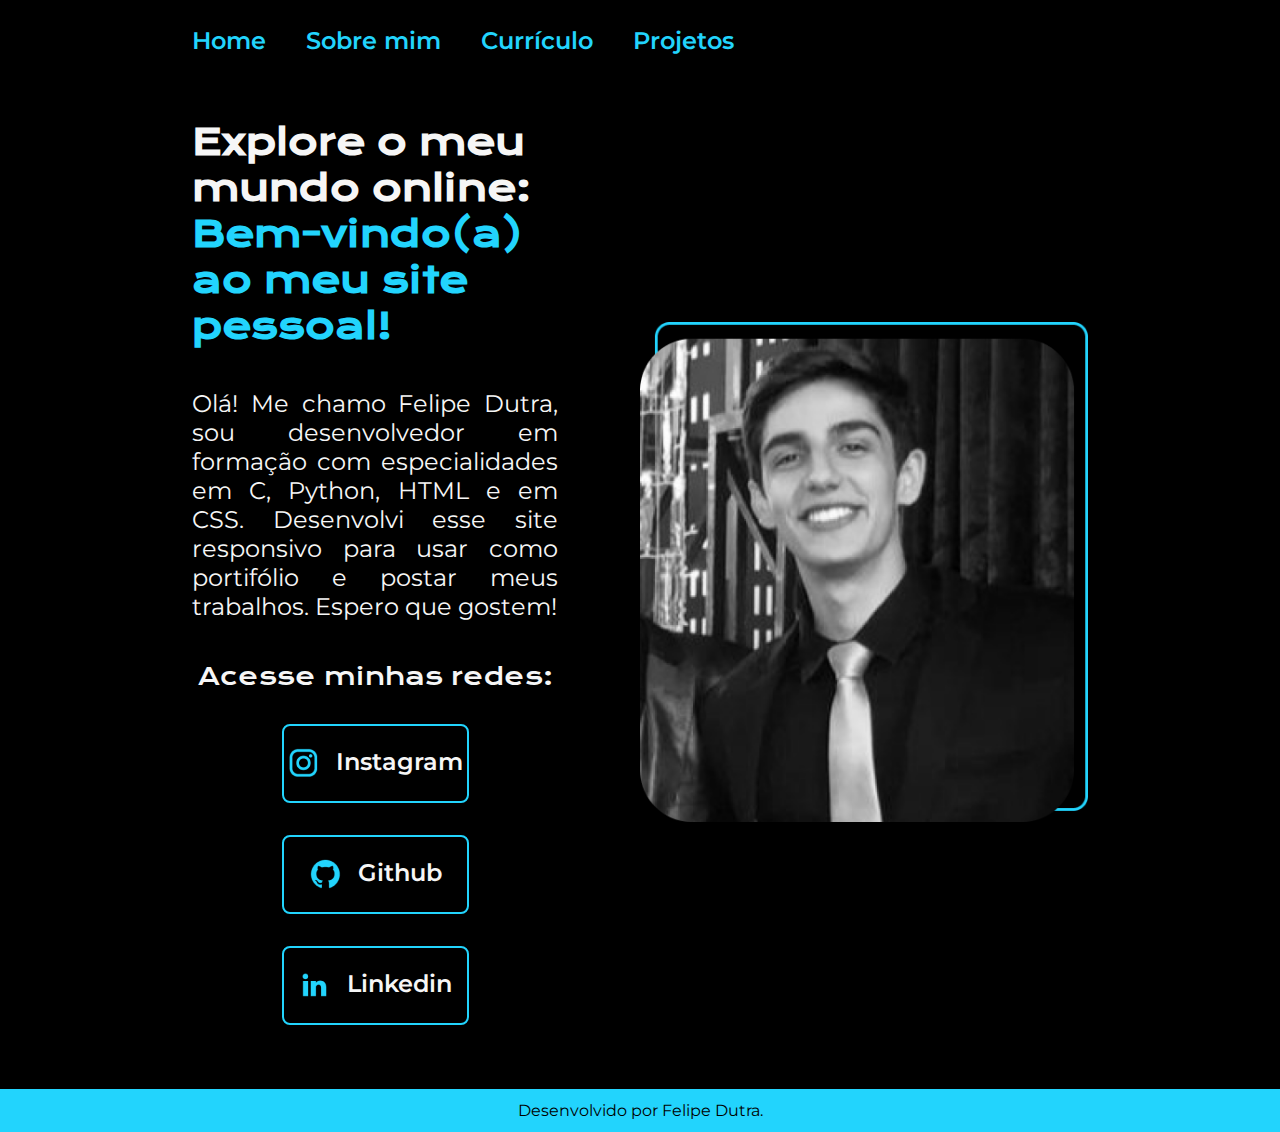
<file: Page HTML/index.html>
<!-- Isso é um comentário e será ignorado  -->
<!-- Função pré definida para ainiciar a página ! -->
<!DOCTYPE html>
<html lang="pt-br">
<head>
    <meta charset="UTF-8">
    <meta http-equiv="X-UA-Compatible" content="IE=edge"> 
    <meta name="viewport" content="width=device-width, initial-scale=1.0">
    <title>Home</title>
    <link rel="stylesheet" href="./styles/styles.css">
</head>
<body>
    <header class="cabecalho">
        <nav class="cabecalho__menu">
            <a class="cabecalho__menu__link" href="index.html"> Home </a>
            <a class="cabecalho__menu__link" href="about.html"> Sobre mim </a>
            <a class="cabecalho__menu__link" href="curriculo.html"> Currículo </a>
            <a class="cabecalho__menu__link" href="projetos.html"> Projetos </a>
        </nav>
    </header>
    <main class="apresentacao">
        <section class="apresentacao__conteudo">
            <h1 class="apresentacao__conteudo__titulo">Explore o meu mundo online: <strong class="titulo-destaque"> Bem-vindo(a) ao meu site pessoal! </strong></h1>
            <p class="apresentacao__conteudo__texto">Olá! Me chamo Felipe Dutra, sou desenvolvedor em formação com especialidades em C, Python, HTML e em CSS. Desenvolvi esse site responsivo para usar como portifólio e postar meus trabalhos. Espero que gostem!</p>
            <div class="apresentacao__links">
                <h2 class= "apresentacao__links__subtitulo"> Acesse minhas redes: </h2>
                <a class="apresentacao__links__link" href="https://instagram.com/dutra_felipe_">
                    <img src="./assets/instagram.png" alt="Logo do Instagram">
                    Instagram
                </a>
                <a class="apresentacao__links__link" href="https://github.com/Bullsyeswild">
                    <img src="./assets/github.png" alt="Logo do Github">
                    Github
                </a>
                <a class="apresentacao__links__link" href="https://www.linkedin.com/in/felipe-dutra-32604926b/">
                    <img src="./assets/linkedin.png" alt="Logo do Linkedin">
                    Linkedin
                </a>
            </div>
        </section>
        <img class="apresentacao__imagem"  src="./assets/dutra.png" alt="Foto de Felipe">
    </main>
    <footer class="rodape">
        <p> Desenvolvido por Felipe Dutra. </p>
    </footer>
</body>
</html>
</file>
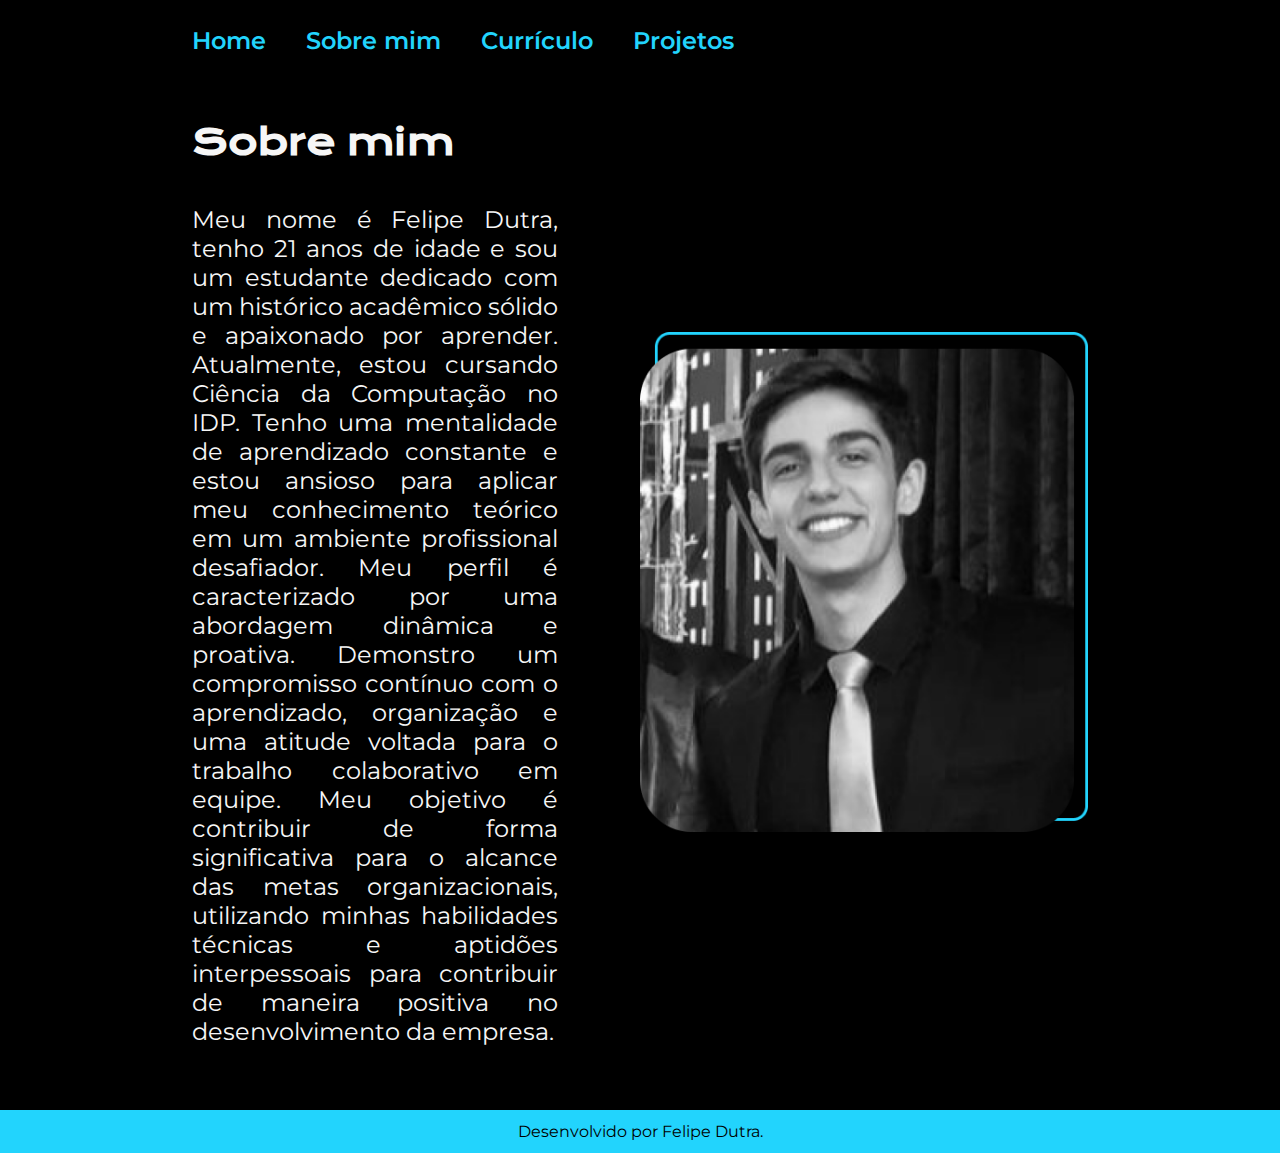
<file: Page HTML/about.html>
<!DOCTYPE html>
<html lang="pt-br">
<head>
    <meta charset="UTF-8">
    <meta http-equiv="X-UA-Compatible" content="IE=edge"> 
    <meta name="viewport" content="width=device-width, initial-scale=1.0">
    <title> Sobre mim </title>
    <link rel="stylesheet" href="./styles/styles.css">
</head>
<body>
    <header class="cabecalho">
        <nav class="cabecalho__menu">
            <a class="cabecalho__menu__link" href="index.html"> Home </a>
            <a class="cabecalho__menu__link" href="about.html"> Sobre mim </a>
            <a class="cabecalho__menu__link" href="curriculo.html"> Currículo </a>
            <a class="cabecalho__menu__link" href="projetos.html"> Projetos </a>
        </nav>
    </header>
    <main class="apresentacao">
        <section class="apresentacao__conteudo">
            <h1 class="apresentacao__conteudo__titulo"> Sobre mim </h1>
            <p class="apresentacao__conteudo__texto">Meu nome é Felipe Dutra, tenho 21 anos de idade e sou um estudante dedicado com um histórico acadêmico sólido e apaixonado por aprender. Atualmente, estou cursando Ciência da Computação no IDP. Tenho uma mentalidade de aprendizado constante e estou ansioso para aplicar meu conhecimento teórico em um ambiente profissional desafiador. Meu perfil é caracterizado por uma abordagem dinâmica e proativa. Demonstro um compromisso contínuo com o aprendizado, organização e uma atitude voltada para o trabalho colaborativo em equipe. Meu objetivo é contribuir de forma significativa para o alcance das metas organizacionais, utilizando minhas habilidades técnicas e aptidões interpessoais para contribuir de maneira positiva no desenvolvimento da empresa.</p>
        </section>
        <img class="apresentacao__imagem" src="./assets/dutra.png" alt="Foto do Felipe">
    </main>
    <footer class="rodape">
        <p> Desenvolvido por Felipe Dutra. </p>
    </footer>
</body>
</html>
</file>
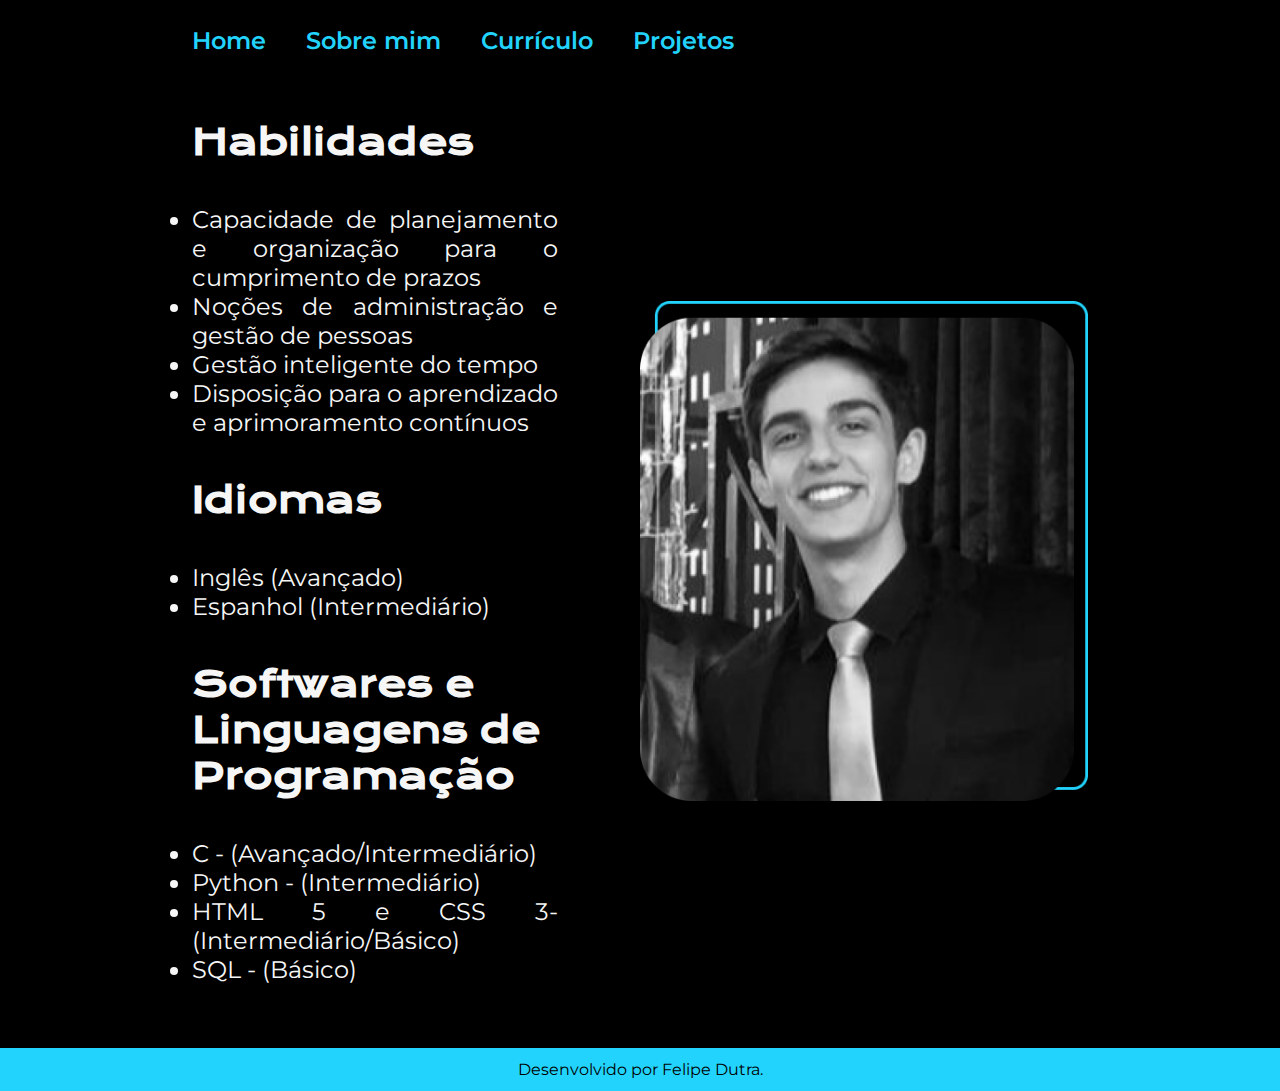
<file: Page HTML/curriculo.html>
<!DOCTYPE html>
<html lang="pt-br">
<head>
    <meta charset="UTF-8">
    <meta http-equiv="X-UA-Compatible" content="IE=edge"> 
    <meta name="viewport" content="width=device-width, initial-scale=1.0">
    <title>Curriculo</title>
    <link rel="stylesheet" href="./styles/styles.css">
</head>
<body>
    <header class="cabecalho">
        <nav class="cabecalho__menu">
            <a class="cabecalho__menu__link" href="index.html"> Home </a>
            <a class="cabecalho__menu__link" href="about.html"> Sobre mim </a>
            <a class="cabecalho__menu__link" href="curriculo.html"> Currículo </a>
            <a class="cabecalho__menu__link" href="projetos.html"> Projetos </a>
        </nav>
    </header>
    <main class="apresentacao">
        <section class="apresentacao__conteudo">
            <h1 class="apresentacao__conteudo__titulo"> Habilidades </h1>
            <ul class="apresentacao__conteudo__texto">
                <li> Capacidade de planejamento e organização para o cumprimento de prazos </li>
                <li> Noções de administração e gestão de pessoas </li>
                <li> Gestão inteligente do tempo </li>
                <li> Disposição para o aprendizado e aprimoramento contínuos </li>
            </ul>
            <h2 class="apresentacao__conteudo__titulo"> Idiomas </h2>
                <ul class="apresentacao__conteudo__texto">
                    <li> Inglês (Avançado) </li>
                    <li> Espanhol (Intermediário) </li>
                </ul>
                <h3 class="apresentacao__conteudo__titulo"> Softwares e Linguagens de Programação </h3>
                <ul class="apresentacao__conteudo__texto">
                    <li> C - (Avançado/Intermediário)</li>
                    <li> Python - (Intermediário)</li>
                    <li> HTML 5 e CSS 3- (Intermediário/Básico)</li>
                    <li> SQL - (Básico) </li>
                </ul>
        </section>
        <img class="apresentacao__imagem" src="./assets/dutra.png" alt="Foto do Felipe">
    </main>
    <footer class="rodape">
        <p> Desenvolvido por Felipe Dutra. </p>
    </footer>
</body>
</html>
</file>
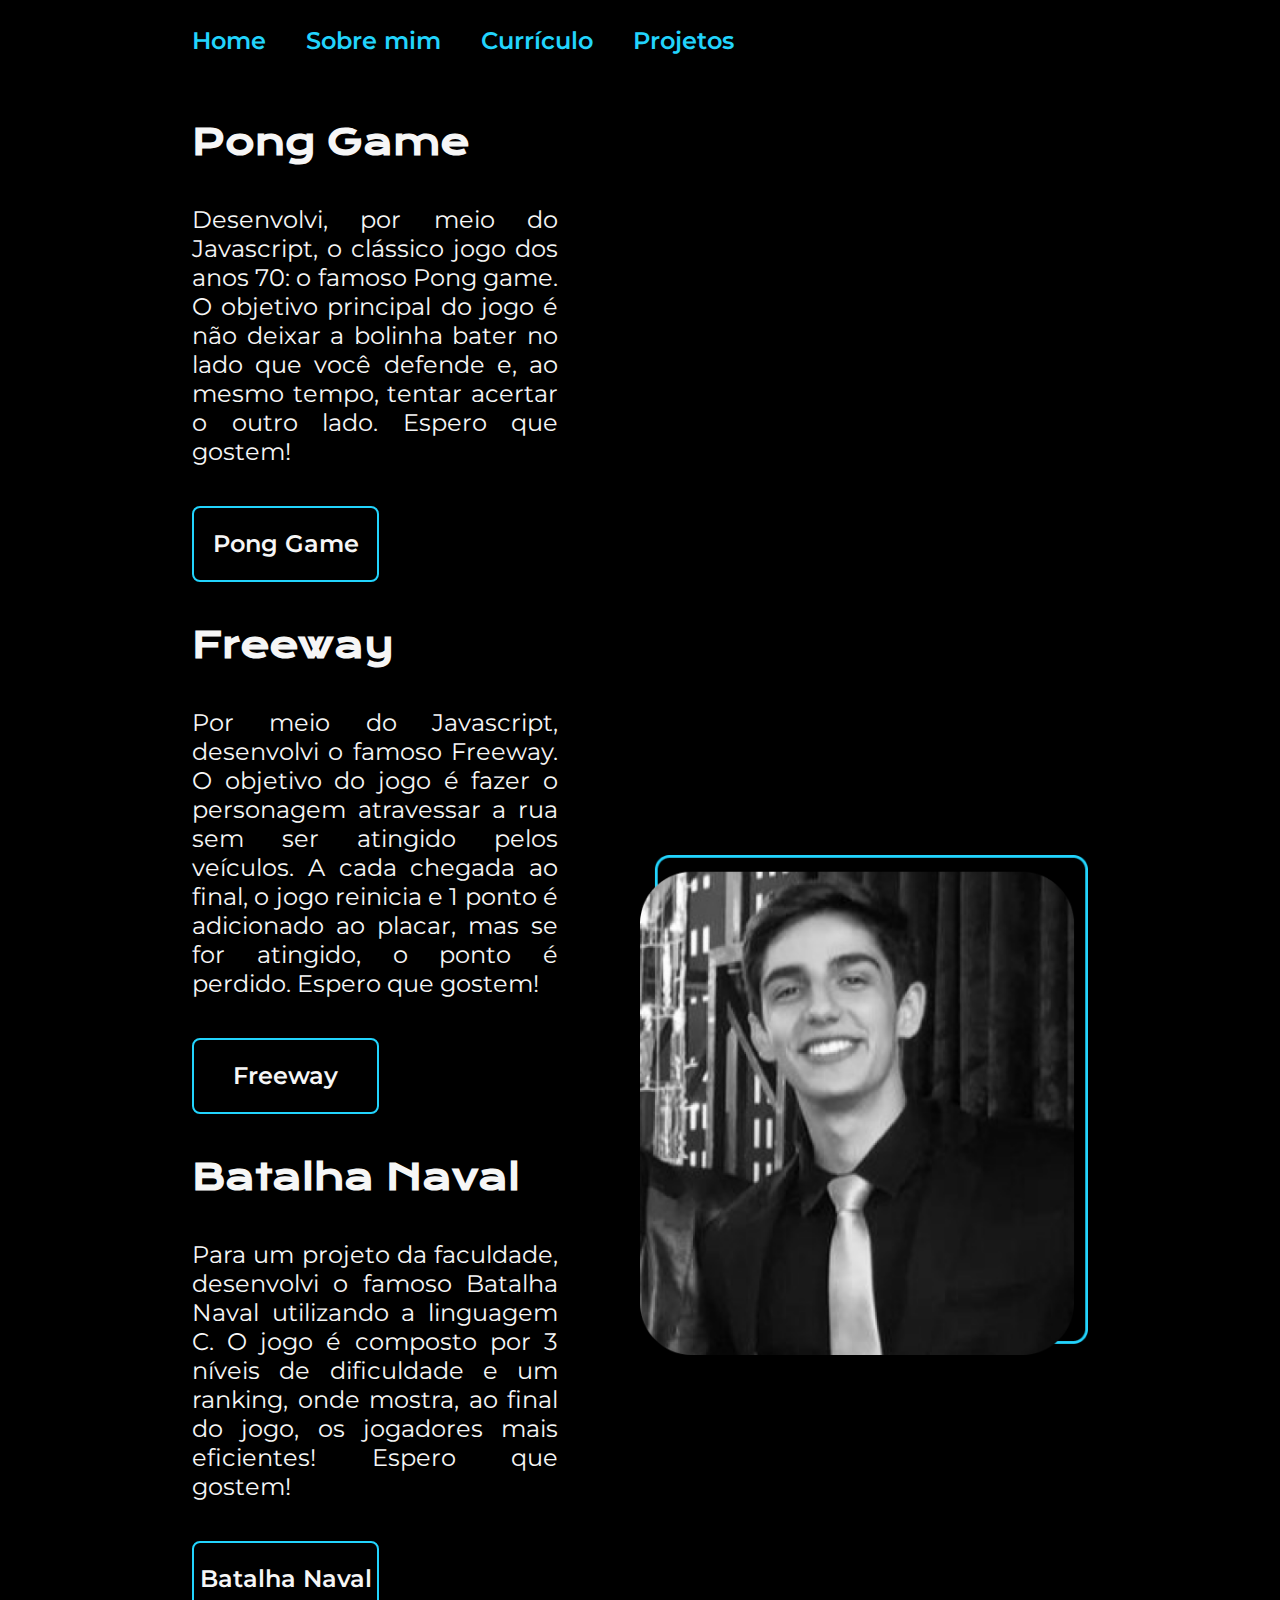
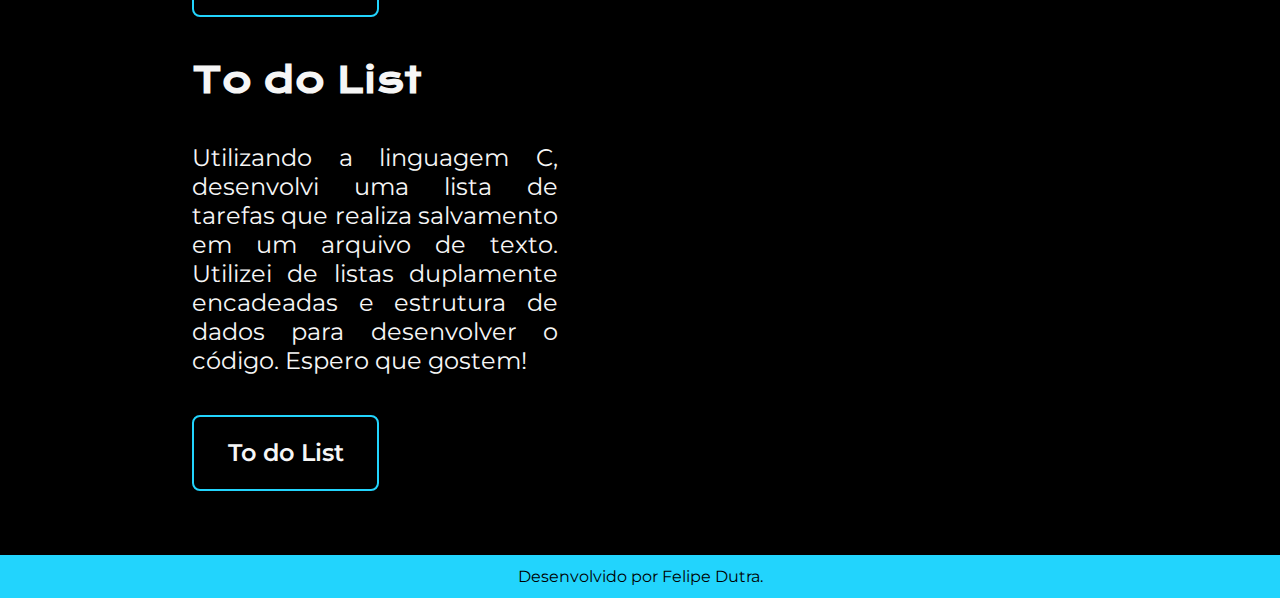
<file: Page HTML/projetos.html>
<!DOCTYPE html>
<html lang="pt-br">
<head>
    <meta charset="UTF-8">
    <meta http-equiv="X-UA-Compatible" content="IE=edge"> 
    <meta name="viewport" content="width=device-width, initial-scale=1.0">
    <title>Projetos</title>
    <link rel="stylesheet" href="./styles/styles.css">
</head>
<body>
<header class="cabecalho">
    <nav class="cabecalho__menu">
        <a class="cabecalho__menu__link" href="index.html"> Home </a>
        <a class="cabecalho__menu__link" href="about.html"> Sobre mim </a>
        <a class="cabecalho__menu__link" href="curriculo.html"> Currículo </a>
        <a class="cabecalho__menu__link" href="projetos.html"> Projetos </a>
    </nav>
</header>
<main class="apresentacao">
    <section class="apresentacao__conteudo">
        <h1 class="apresentacao__conteudo__titulo"> Pong Game </h1>
            <p class="apresentacao__conteudo__texto"> Desenvolvi, por meio do Javascript, o clássico jogo dos anos 70: o famoso Pong game. O objetivo principal do jogo é não deixar a bolinha bater no lado que você defende e, ao mesmo tempo, tentar acertar o outro lado. Espero que gostem!</p>
            <a class="apresentacao__links__link" href="https://editor.p5js.org/Bullsyeswild/collections/DvXUaKEHU"> Pong Game </a>
        <h2 class="apresentacao__conteudo__titulo"> Freeway </h2>
            <p class="apresentacao__conteudo__texto"> Por meio do Javascript, desenvolvi o famoso Freeway. O objetivo do jogo é fazer o personagem atravessar a rua sem ser atingido pelos veículos. A cada chegada ao final, o jogo reinicia e 1 ponto é adicionado ao placar, mas se for atingido, o ponto é perdido. Espero que gostem!</p>
            <a class="apresentacao__links__link" href="https://editor.p5js.org/Bullsyeswild/collections/DvXUaKEHU"> Freeway  </a>
        <h3 class="apresentacao__conteudo__titulo"> Batalha Naval</h3>
            <p class="apresentacao__conteudo__texto"> Para um projeto da faculdade, desenvolvi o famoso Batalha Naval utilizando a linguagem C. O jogo é composto por 3 níveis de dificuldade e um ranking, onde mostra, ao final do jogo, os jogadores mais eficientes! Espero que gostem!</p>
            <a class="apresentacao__links__link" href="https://replit.com/@Bullsyeswild"> Batalha Naval  </a>
        <h4 class="apresentacao__conteudo__titulo"> To do List</h4>
            <p class="apresentacao__conteudo__texto"> Utilizando a linguagem C, desenvolvi uma lista de tarefas que realiza salvamento em um arquivo de texto. Utilizei de listas duplamente encadeadas e estrutura de dados para desenvolver o código. Espero que gostem!</p>
            <a class="apresentacao__links__link" href="https://replit.com/@Bullsyeswild"> To do List  </a>
    </section>
    <img class="apresentacao__imagem"  src="./assets/dutra.png" alt="Foto de Felipe">
</main>
<footer class="rodape">
    <p> Desenvolvido por Felipe Dutra. </p>
</footer>
</body>
</html>
</file>
<file: Page HTML/styles/styles.css>
@import url('https://fonts.googleapis.com/css2?family=Krona+One&family=Montserrat:wght@400;600&display=swap');
:root {
    --cor-primaria: #000000;
    --cor-secundaria: #F6F6F6;
    --cor-terciaria: #22D4FD;
    --cor-hover: #272727;

    --fonte-primaria: 'Krona One', sans-serif;
    --font-secundaria: 'Montserrat', sans-serif;
}

* {
    margin: 0;
    padding: 0;
}

body {
    /* height: 100vh; */
    box-sizing: border-box;
    background-color: var(--cor-primaria);
    color:var(--cor-secundaria);
}
.cabecalho{
    padding: 2% 0% 0% 15%;
}
.cabecalho__menu{
    display: flex;
    gap: 40px;

}
.cabecalho__menu__link{
    font-family: var(--font-secundaria);
    font-size: 1.5rem;
    font-weight: 600;
    color: var(--cor-terciaria);
    text-decoration: none;

}
.titulo-destaque{
    color: var(--cor-terciaria);
}
.apresentacao {
    padding: 5% 15%;
    display: flex;
    align-items: center;
    justify-content: space-between;
    /*text-align: justify;*/
    gap: 82px;
}
.apresentacao__conteudo {
    width: 50%;
    display: flex;
    flex-direction: column;
    gap: 40px;
}
.apresentacao__conteudo__titulo{
    font-size: 2.25rem;
    font-family: var(--fonte-primaria);
}
.apresentacao__conteudo__texto{
    font-size: 1.5rem;
    font-family: var(--font-secundaria);
    text-align: justify;
}
.apresentacao__links{
    display: flex;
    flex-direction: column;
    justify-content: space-between;
    align-items: center;
    gap: 32px;
}
.apresentacao__links__subtitulo{
    font-family: var(--fonte-primaria);
    font-size: 1.5rem;
    font-weight: 400;
}
.apresentacao__links__link{
    display: flex;
    justify-content: center;
    gap: 16px;
    border: 2px solid var(--cor-terciaria);
    width: 50%;
    text-align: center;
    border-radius: 8px;
    font-size: 1.5rem;
    font-weight: 600;
    padding: 21.5px 0;
    text-decoration: none;
    color: var(--cor-secundaria);
    font-family: var(--font-secundaria);
}
.apresentacao__links__link:hover{
    background-color: var(--cor-hover);

}
.apresentacao__imagem{
    width: 50%;
}
.rodape{
    padding: 12px;
    color: var(--cor-primaria);
    background-color: var(--cor-terciaria);
    text-align: center;
    font-family: var(--font-secundaria);
    font-size: 1rem;
    font-weight: 400;
}
@media (max-width: 1200px) {
    .cabecalho {
        padding: 5%;
    }
    .cabecalho__menu {
        justify-content: center;
        flex-wrap: wrap;
    }
    .apresentacao{
        flex-direction: column-reverse;
        padding: 5%;
    }
    .apresentacao__conteudo {
        width: auto;
    }
}
</file>
